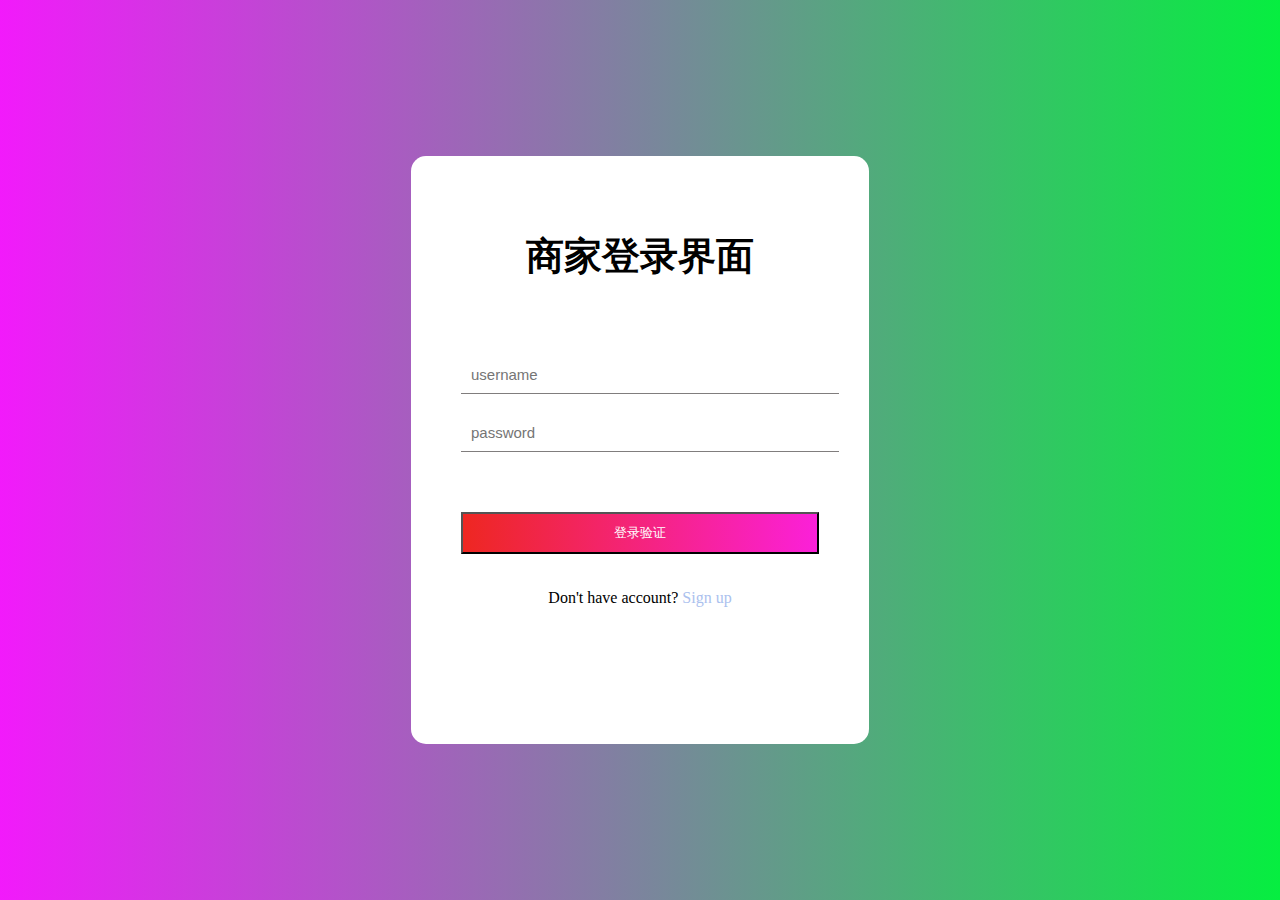
<file: static/loginManner.html>
<!DOCTYPE html>
<html lang="en">
<head>
	<meta charset="UTF-8">
	<meta name="viewport" content="width=device-width, initial-scale=1.0">
	<title>Document</title>
	<style>
		* {
			margin: 0;
			padding: 0;
		}
		html {
			height: 100%;
		}
		body {
			height: 100%;
		}
		.container {
			height: 100%;
			background-image: linear-gradient(to right, #f21afb, #06ee40);
		}
		.login-wrapper {
			background-color: #fff;
			width: 358px;
			height: 588px;
			border-radius: 15px;
			padding: 0 50px;
			position: relative;
			left: 50%;
			top: 50%;
			transform: translate(-50%, -50%);
		}
		.header {
			font-size: 38px;
			font-weight: bold;
			text-align: center;
			line-height: 200px;
		}
		.input-item {
			display: block;
			width: 100%;
			margin-bottom: 20px;
			border: 0;
			padding: 10px;
			border-bottom: 1px solid rgb(128, 125, 125);
			font-size: 15px;
			outline: none;
		}
		.input-item:placeholder {
			text-transform: uppercase;
		}
		.btn {
			text-align: center;
			padding: 10px;
			width: 100%;
			margin-top: 40px;
			background-image: linear-gradient(to right, #ee2721, #fb20d9);
			color: #fff;
		}
		.msg {
			text-align: center;
			line-height: 88px;
		}
		a {
			text-decoration-line: none;
			color: #abc1ee;
		}
	</style>
</head>
<body>
<div class="container">
	<div class="login-wrapper">
		<div class="header">商家登录界面</div>
		<div class="form-wrapper">
			<form method="post" action="/login/user1">
			<input type="text" name="UserName" placeholder="username" class="input-item">
			<input type="password" name="PassWord" placeholder="password" class="input-item">
		    <input type="submit" value="登录验证" class="btn"/>
			<form/>

		<div class="msg">
			Don't have account?
			<a href="#">Sign up</a>
		</div>
	</div>
</div>
</body>
</html>
</file>
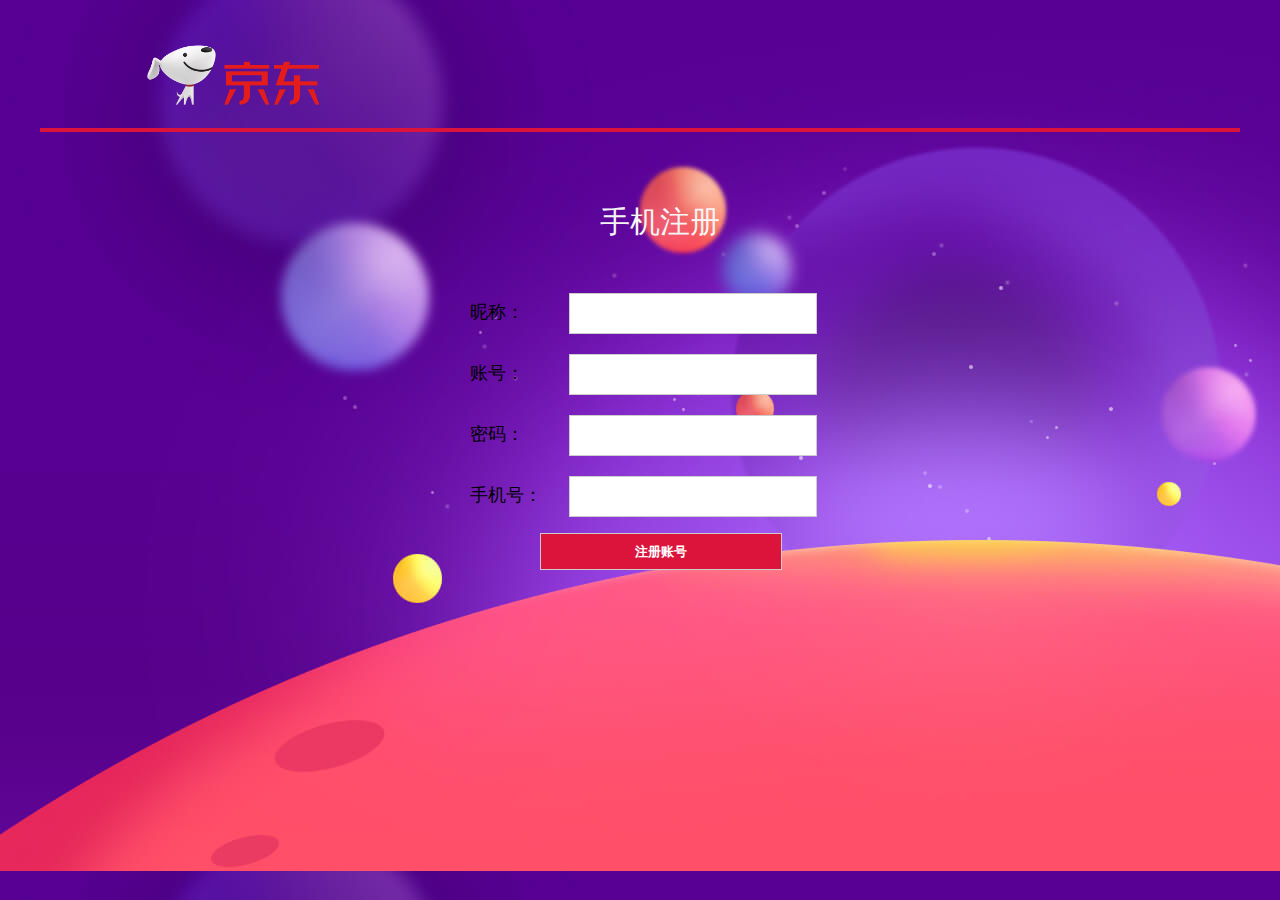
<file: static/Registe.html>
<!DOCTYPE html>
<html lang="en">
<head>
    <meta charset="utf-8">
    <meta name="viewport" content="width=device-width,initial-scale=1,minimun-scale=1,maximun-scale=1,user-scalable=no"/>
    <title>欢迎注册</title>
    <style>
        .w {
            width: 1200px;
            margin: 0 auto;
        }

        body {
            background-size: cover;
        }

        .resigter {
            margin-top: 0px;
            margin-left: 300px;
            width: 600px;
            background-color:#fff;
        }
        ul {
            list-style: none;
        }

        ul li {
            margin-top: 20px;
            font-size: large;
            margin-left: 90px;
        }

        .logo {
            margin-left: 430px;
            width: 300px;
            font-size: 49px;
            font-family: 'KAITI';
            color: azure;
        }

        h3 {
            height: 42px;
            border-bottom: 1px solid gray;
            background-color: #ccc;
            line-height: 42px;
        }

        .resigter input {
            width: 242px;
            height: 37px;
            border: 1px solid #ccc;
        }

        .logoen {
            float: right;
        }


        .safe i {
            padding-left: 20px;
            padding-right: 20px;
            border-radius: 10px;
        }

        .safe {
            margin-top: 3px;
            margin-left: 100px;
            font-size: 12px;
        }
        .R_header {
            font-weight: 550;
            text-align: center;
            font-size: 30px;
            font-family: '';
            margin-top: 40px;
            padding:30px 30px;
        }
        #r_adress {
            background-color: black;
        }
        body {
            background-color: aliceblue;
        }
        .r_nav{
            width: 1200px;
            height: 100px;
            margin: 0px auto;
            border-bottom: 4px solid crimson;
            padding-bottom: 20px;
        }
        .logo {
            width: 180px;
            height: 100px;
            margin-left: 100px;
        }
        .logo img {
            width: 190px;
            height: 130px;
        }
        .r_submit {
            width: 191px;
            height: 40px;
            background-color: crimson;
            border: 0px;
            margin-left: 200px;
            color: #fff;
            font-weight: 600;
            border: 0px solid black;
        }
        body {
            background: url("img/logbg.png");
        }
        .main form{
            background-color: transparent;
        }
        .main {
            background-color: transparent;
        }
        .R_header{
            color: whitesmoke;
        }
        .R_header li {
             color: whitesmoke;
        }
    </style>
</head>

<body>
    <div class="r_nav">
        <div class="logo">
            <img src="img/logo.webp" alt="123">
        </div>
    </div>
    <div class="w">
        <div class="bcg">
            
        </div>
        <div class="main">
            <form action="/login/register" method="post" class="resigter">
                <ul>
                    <div class="R_header">手机注册</div>
                    <li> 昵称： &nbsp; &nbsp; &nbsp; &nbsp;&nbsp;&nbsp;<input type="text" name="LittleName"> <br></li>
                    <li> 账号： &nbsp; &nbsp; &nbsp; &nbsp;&nbsp;&nbsp;<input type="text" name="UserName"> <br>
                    <li> 密码： &nbsp;&nbsp;&nbsp;&nbsp; &nbsp; &nbsp; <input type="password" id = "passwords" name="PassWord"> <br>
                    </li>
                    <li> 手机号：&nbsp;&nbsp; &nbsp; &nbsp;<input type="text" name="PhoneNumber"> <br>
                    </li>
                </ul>
                <input type="submit" value="注册账号"   class="r_submit"/>
            </form>
        </div>

    </div>
  <script>
     function nosafe(){
        var password =  form.passwords.value; 
        alert(password);
     }
  </script>
</body>

</html>
</file>
